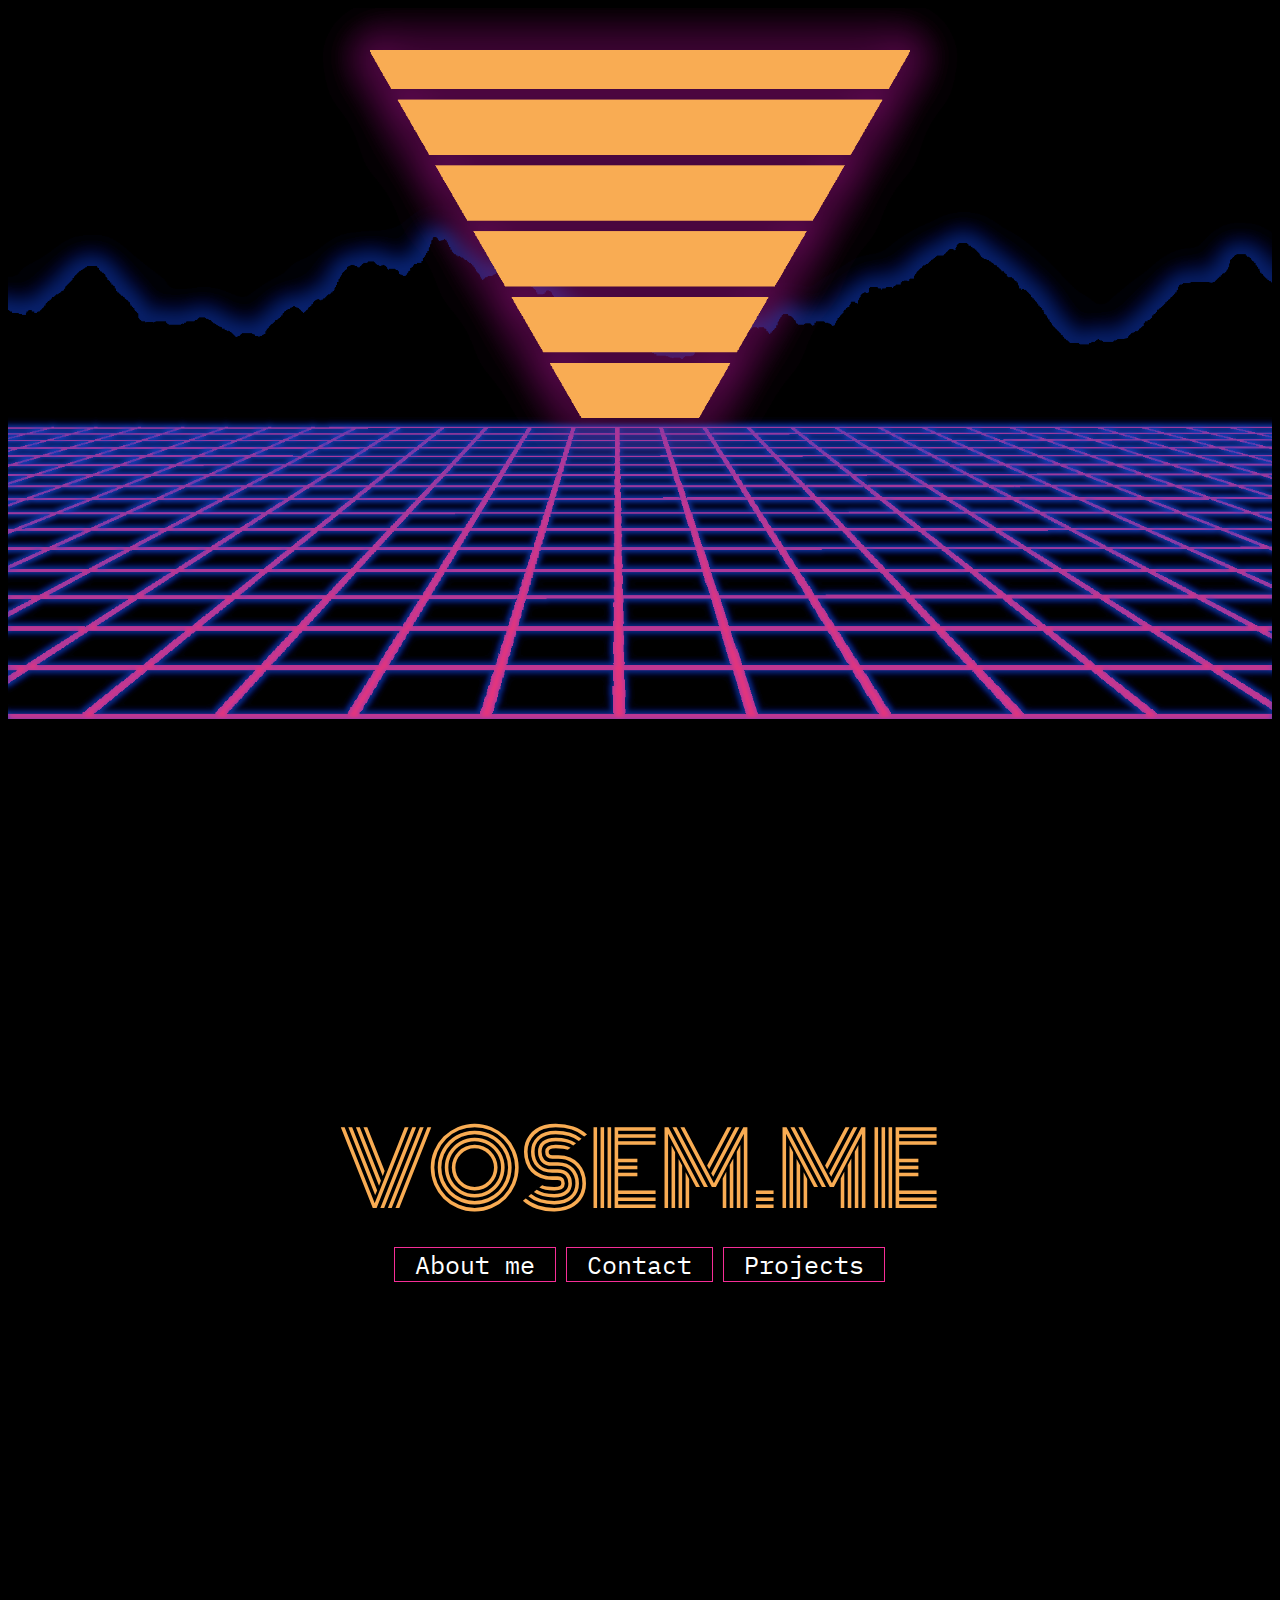
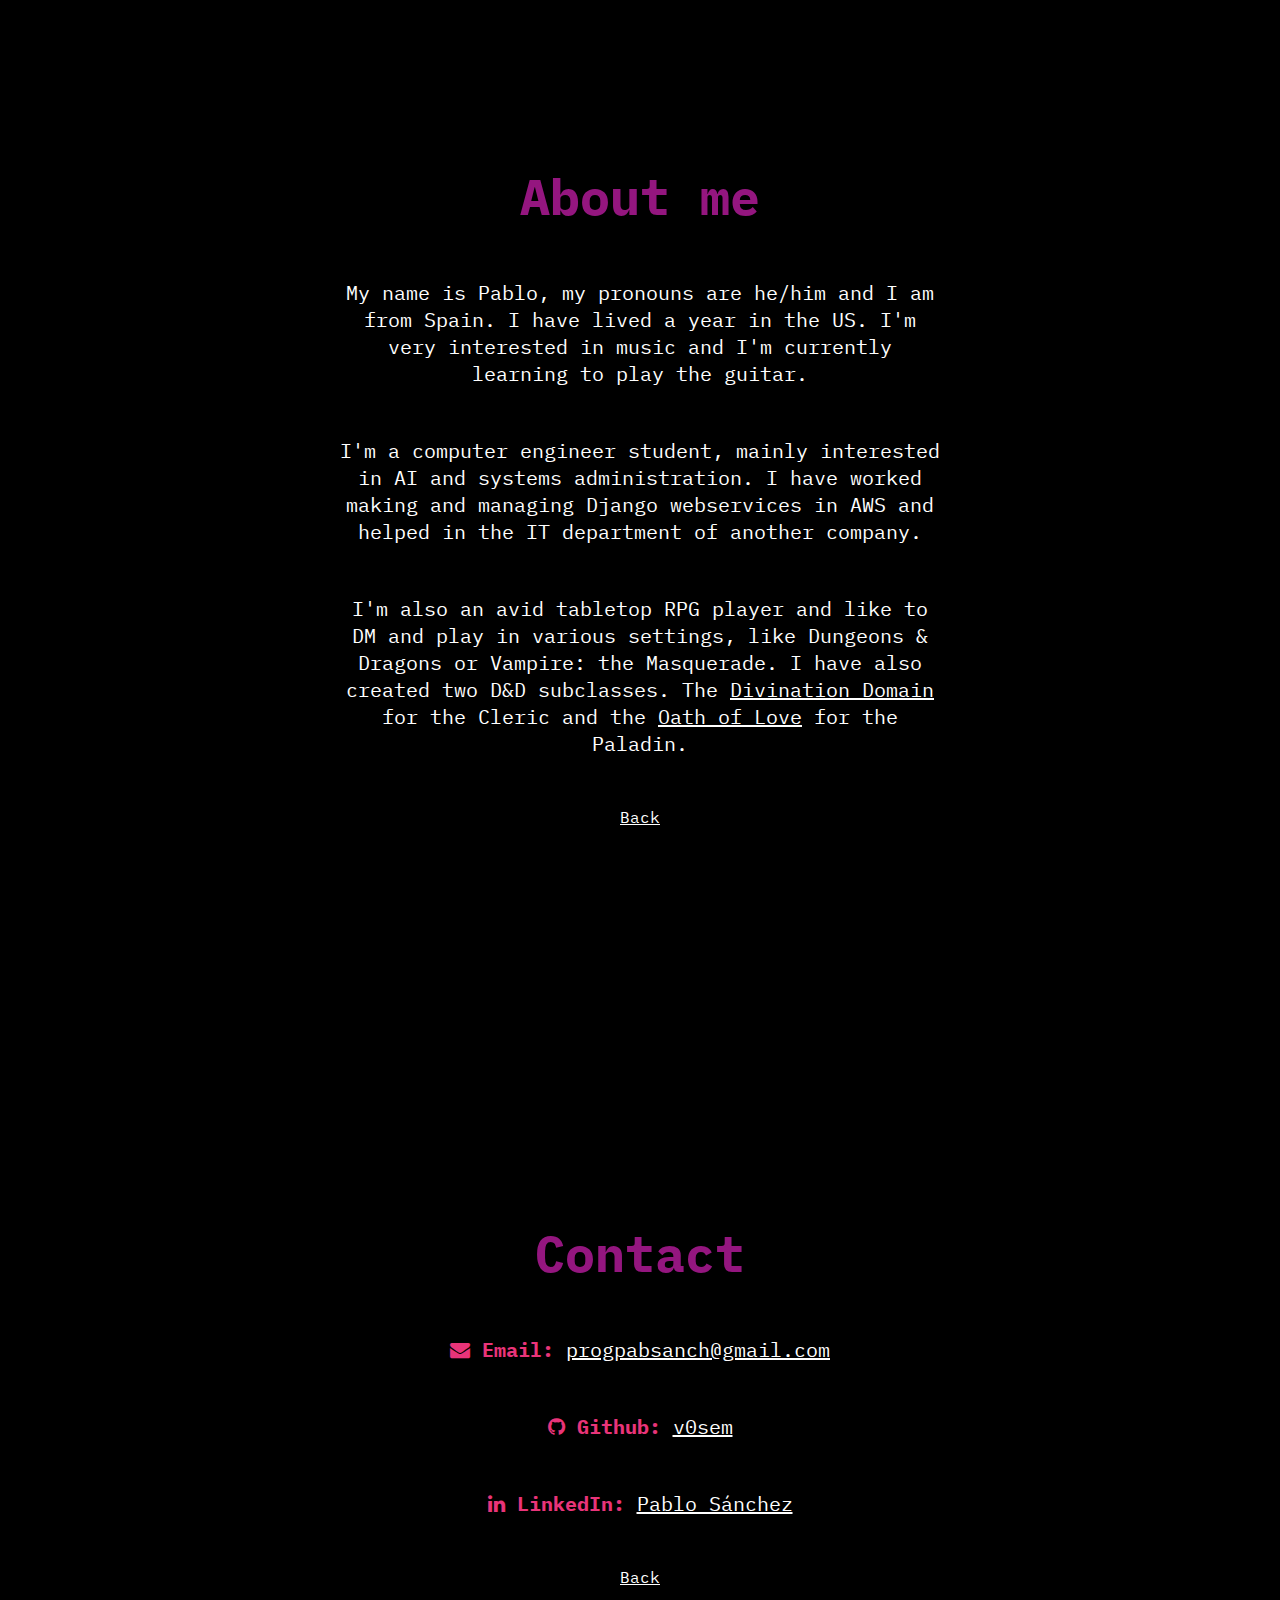
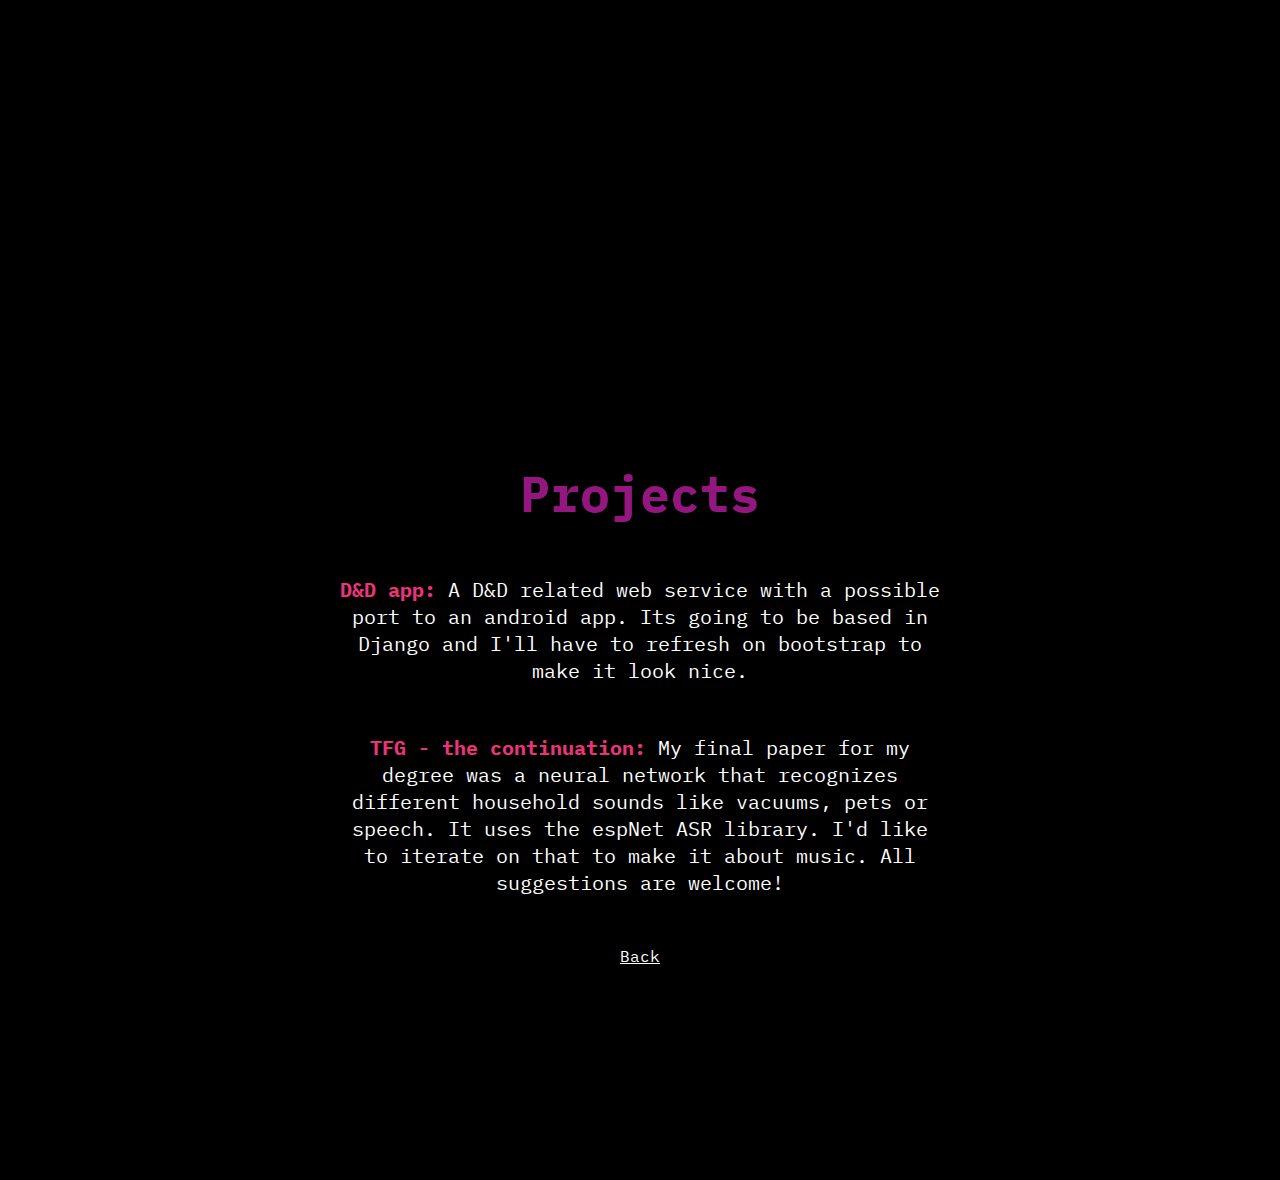
<file: vosem/templates/index.html>
<html>
    <head>
        <title>vosem</title>
        <link rel="stylesheet" href="../static/css/main.css">
        <link rel="shortcut icon" href="../static/img/icon.png" type="image/x-icon">
        <link rel="stylesheet" href="https://cdnjs.cloudflare.com/ajax/libs/font-awesome/4.7.0/css/font-awesome.min.css">
    </head>
    <body>
        <a href="#home"><img src="../static/img/title-image.png" alt=""></a>

        <div id="home" class="full-page">
            <div class="w100">
                <h1>VOSEM.ME</h1>
                <div class="table">
                    <ul id="nav-menu">
                        <li><a href="#about">About me</a></li>
                        <li><a href="#contact">Contact</a></li>
                        <li><a href="#projects">Projects</a></li>
                        <!--<li><a href="#faq">FAQ</a></li>-->
                    </ul>
                </div>
            </div>
        </div>

        <div id="about" class="full-page">
            <div class="w100">
                <h2>About me</h2>
                <p>
                    My name is Pablo, my pronouns are he/him and I am from Spain. I have lived a year in the US. I'm very interested in music and I'm  currently learning to play the guitar.
                </p>
                <p>
                    I'm a computer engineer student, mainly interested in AI and systems administration. I have worked making and managing Django webservices in AWS and helped in the IT department of another company.
                </p>
                <p>
                    I'm also an avid tabletop RPG player and like to DM and play in various settings, like Dungeons & Dragons or Vampire: the Masquerade. I have also created two D&D subclasses. The <a href="https://homebrewery.naturalcrit.com/share/KkajNSZC" target="_blank">Divination Domain</a> for the Cleric and the <a href="https://homebrewery.naturalcrit.com/share/6Yo4m9le" target="_blank">Oath of Love</a> for the Paladin.
                </p>
                <p><a class="go-back" href="#home">Back</a></p>
            </div>
        </div>

        <div id="contact" class="full-page">
            <div class="w100">
                <h2>Contact</h2>
                <p>
                    <i class="fa fa-envelope"></i> <span>Email:</span> <a href="mailto:progpabsanch@gmail.com" target="_blank">progpabsanch@gmail.com</a>
                </p>
                <p>
                    <i class="fa fa-github"></i> <span>Github:</span> <a href="https://github.com/v0sem">v0sem</a>
                </p>
                <p>
                    <i class="fa fa-linkedin"></i> <span>LinkedIn:</span> <a href="https://www.linkedin.com/in/pablo-s%C3%A1nchez-ab568a161/">Pablo Sánchez</a>
                </p>
                <p><a class="go-back" href="#home">Back</a></p>
            </div>
        </div>

        <div id="projects" class="full-page">
            <div class="w100">
                <h2>Projects</h2>
                <p>
                    <span>D&D app:</span> A D&D related web service with a possible port to an android app. Its going to be based in Django and I'll have to refresh on bootstrap to make it look nice.
                </p>
                <p>
                    <span>TFG - the continuation:</span> My final paper for my degree was a neural network that recognizes different household sounds like vacuums, pets or speech. It uses the espNet ASR library. I'd like to iterate on that to make it about music. All suggestions are welcome!
                </p>
                <p><a class="go-back" href="#home">Back</a></p>
            </div>
        </div>

        <!--<div id="faq" class="full-page">
            <div class="w100">
                <h2>FAQ</h2>
                <p><a class="go-back" href="#home">Back</a></p>
            </div>
        </div>-->
    </body>
</html>
</file>
<file: vosem/static/css/main.css>
@import url('https://fonts.googleapis.com/css2?family=IBM+Plex+Mono:wght@200&family=Monoton&display=swap');

:root {
    --violet: #300350;
    --mardi: #94167F;
    --pink: #E93479;
    --yellow:  #F9AC53;
    --rose: #F62E97;
    --blue: #153CB4;
}

html {
    scroll-behavior: smooth;
}

body {
    background-color: black;
    color: white;
    font-family: 'IBM Plex Mono', monospace;
}

h1 {
    font-family: 'Monoton', cursive;
    text-align: center;
    font-size: 100px;
    font-weight: 100;
    color: var(--yellow);
    margin: auto;
    width: 100%;
}

img {
    width: 100%;
}

.table{
    display: table;
    width: 90%;
    margin: auto;
}

ul#nav-menu {
    width: 90%;
    margin: auto;
    text-align: center;
    padding: 0;
	list-style: none;
}

ul#nav-menu li {
    display: inline;
    margin: auto;
}

ul#nav-menu li a {
    color: white;
    text-decoration: none;
    font-size: 25px;
    padding-left: 20px;
    padding-right: 20px;
    border: 1px ridge var(--rose);
}

h2 {
    margin: auto;
    text-align: center;
    font-size: 50px;
    color: var(--mardi);
}

p {
    width: 50%;
    margin: auto;
    padding-top: 50px;
    text-align: center;
    font-size: 20px;
}

a {
    color: white;
}

i {
    color: var(--pink);
}

p span {
    font-weight: bold;
    color: var(--pink)
}

.full-page {
    display: flex;
    flex-direction: column;
    height: 100%;
    justify-content: center;
    align-items: center;
    margin: 25px
}

.w100 {
    width: 100%;
    text-align: center;
}

.go-back {
    font-size: 16px;
}
</file>
